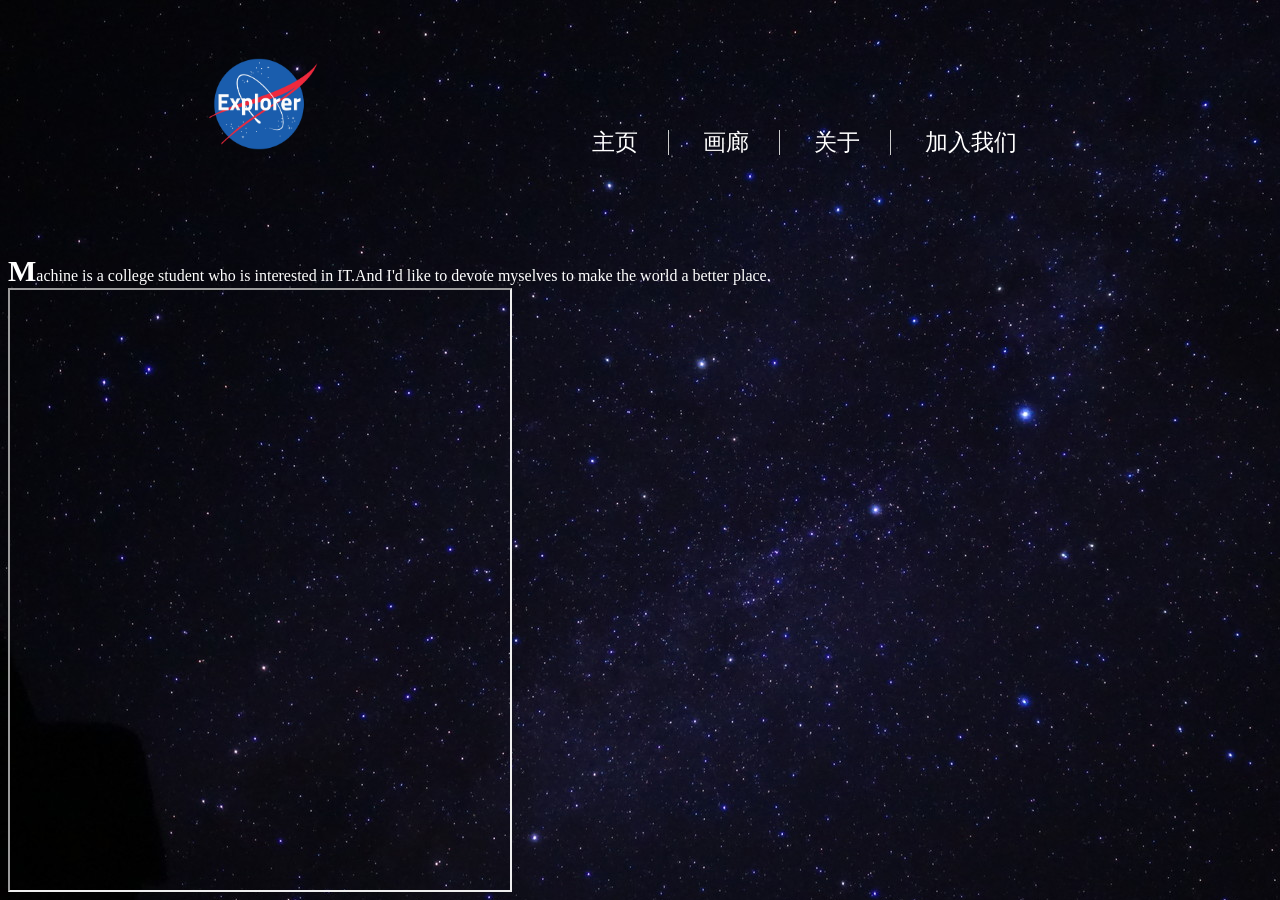
<file: About.html>
<!doctype html>
<html>
    <head>
        <meta charset="utf-8">
        <title>Explorer</title>
        <link type="text/css" rel="stylesheet" href="css/general.css">
        <link type="text/css" rel="stylesheet" href="css/About.css">
    </head>

    <body>
        <div class="header">
            <div class="header-logo special1">
                <a href="index.html"><img src="img/Logos/Explorer.png" alt="logo"></a>
            </div>
            <div class="header-navigationbar special1">
                <ul>
                    <li><a href="index.html">主页</a></li>
                    <li><a href="Gallery.html">画廊</a></li>
                    <li><a href="About.html">关于</a></li>
                    <li><a href="Join us.html" class="except1">加入我们</a></li>
                </ul>
            </div>
        </div>
        <div class="main">
            <p class="special2" id="para">Machine is a college student who is interested in IT.And I'd like to devote myselves to make the world a better place.</p>
            <iframe src="https://ditu.amap.com/" class="special2"></iframe>
        </div>
    </body>
</html>
</file>
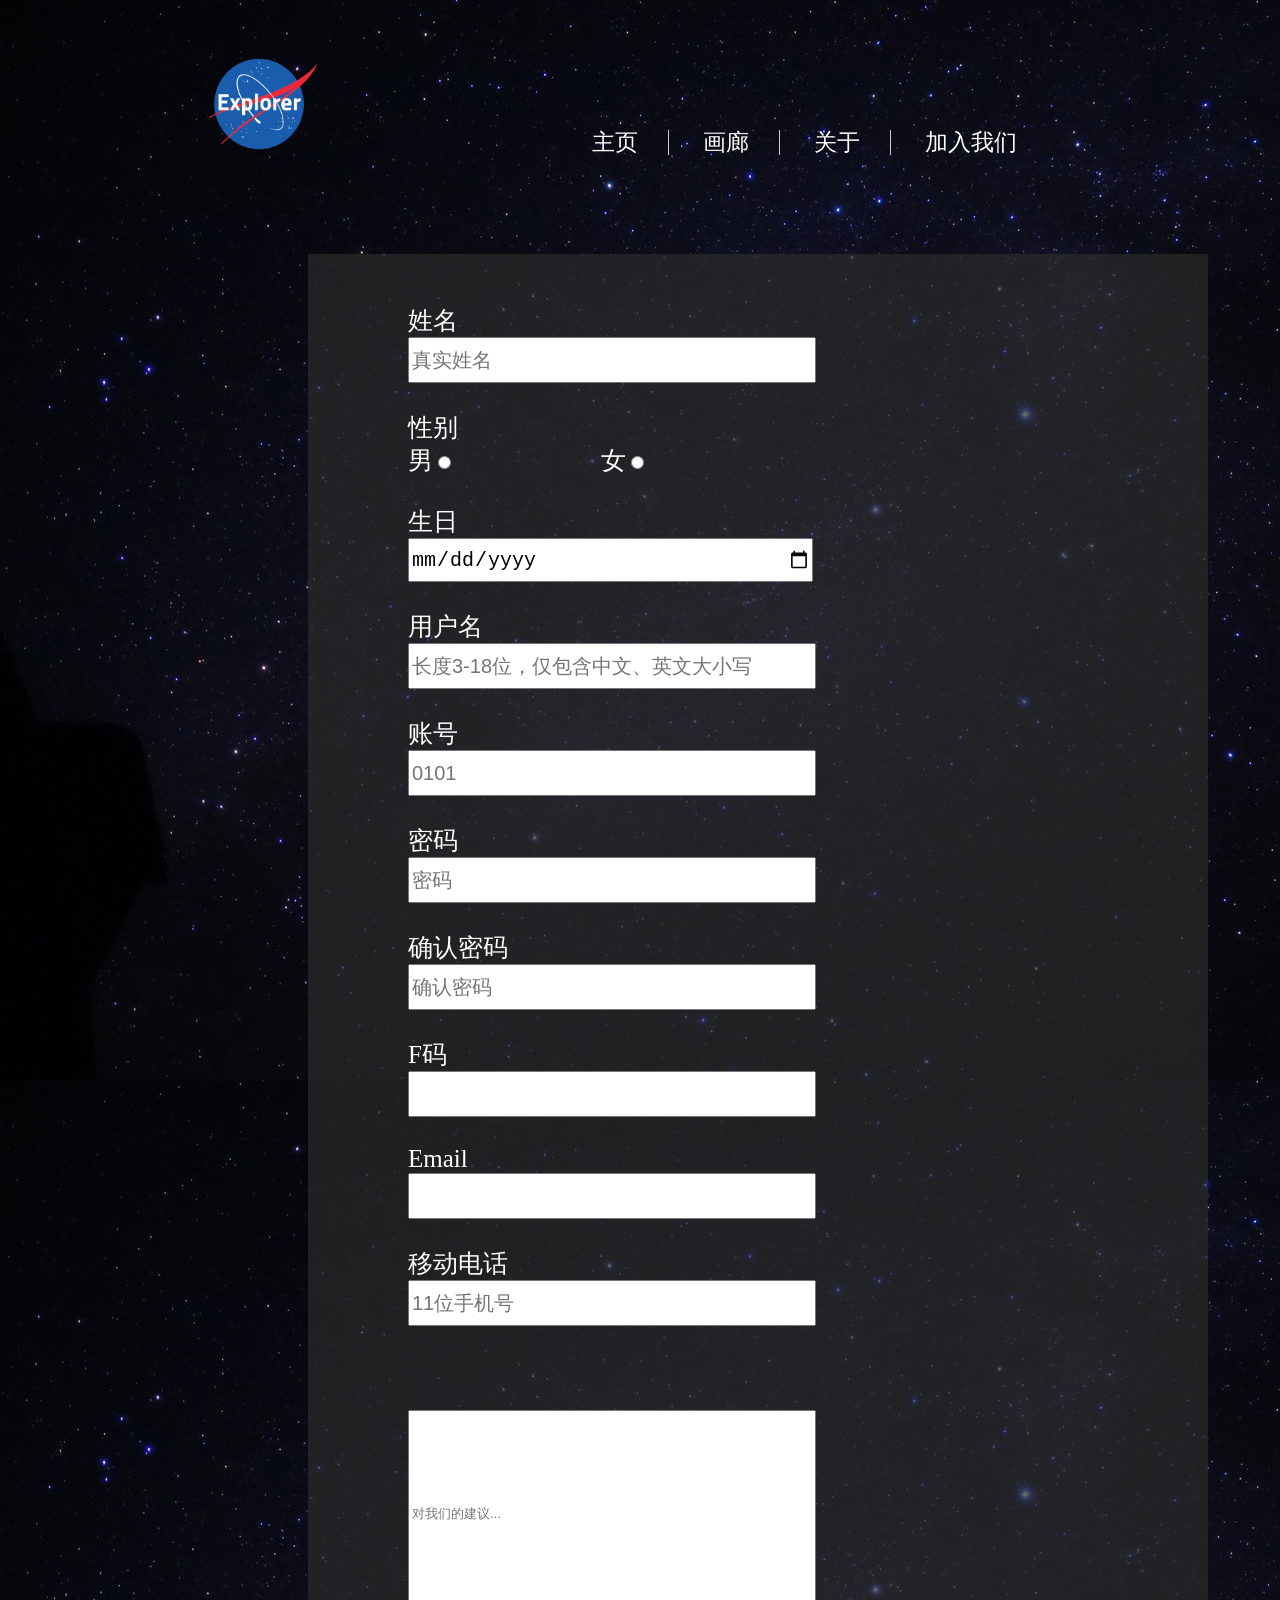
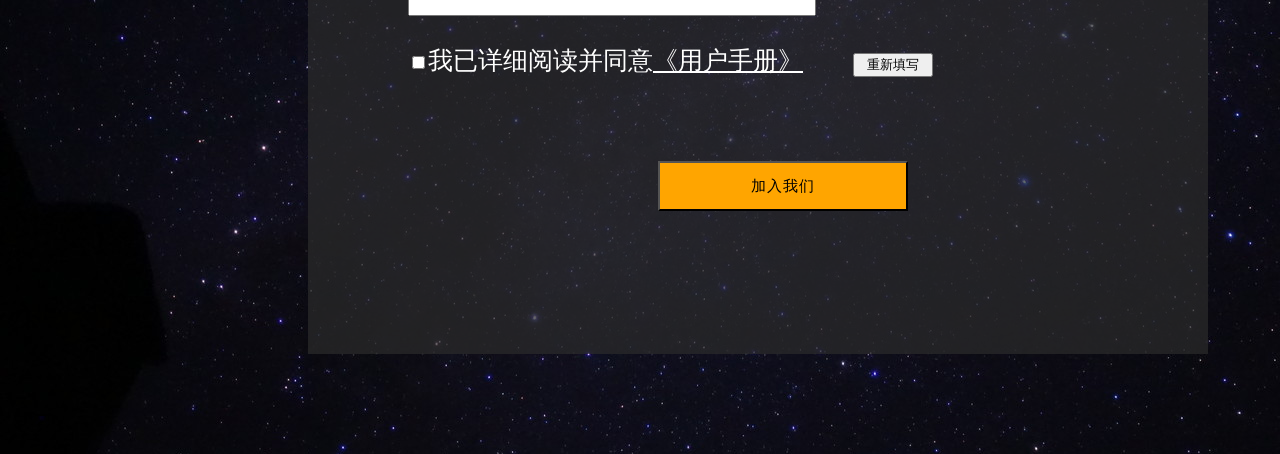
<file: Join us.html>
<!doctype html>
<html>
    <head>
        <meta charset="utf-8">
        <title>Join us-Explorer</title>
        <link type="text/css" rel="stylesheet" href="css/general.css">
        <link type="text/css" rel="stylesheet" href="css/Join us-1.css">
    </head>

    <body>
        <div class="header">
            <div class="header-logo special1">
                <a href="index.html"><img src="img/Logos/Explorer.png" alt="logo"></a>
            </div>
            <div class="header-navigationbar special1">
                <ul>
                    <li><a href="index.html">主页</a></li>
                    <li><a href="Gallery.html">画廊</a></li>
                    <li><a href="About.html">关于</a></li>
                    <li><a href="Join us.html" class="except1">加入我们</a></li>
                </ul>
            </div>
        </div>
        <div calss="main">
            <form class="mainform1" action="Server.html">
                姓名<br>
                <input type="text" name="name" placeholder="真实姓名" class="list">
                <br><br>
                性别<br>
                男<input type="radio" name="sex" class="except2">女<input type="radio" name="sex" class="except2">
                <br><br>
                生日<br>
                <input type="date" name="brithday-date" class="list">
                <br><br>
                用户名<br>
                <input type="text" name="username" placeholder="长度3-18位，仅包含中文、英文大小写" class="list" size="3" maxlength="18">
                <br><br>
                账号<br>
                <input type="text" name="user-account" placeholder="0101" class="list" readonly>
                <br><br>
                密码<br>
                <input type="password" name="password" placeholder="密码" class="list">
                <br><br>
                确认密码<br>
                <input type="password" name="confirm-password" placeholder="确认密码" class="list">
                <br><br>
                F码<br>
                <input type="text" name="F-code" class="list" placeholder="">
                <br><br>
                Email<br>
                <input type="email" name="email" class="list">
                <br><br>
                移动电话<br>
                <input type="tel" name="tel-number" class="list" placeholder="11位手机号" maxlength="11">
                <br><br><br><br>
                <input type="textarea" name="suggestion" placeholder="对我们的建议..." rows="10" class="suggestion" wrap="physical">
                <br><br>
                <input type="checkbox" name="agreement-check" selected>我已详细阅读并同意<a class="user-agreement" href="https://www.apmex.com/useragreement">《用户手册》</a><input type="reset" value="重新填写" class="reset">
                <br><br><br><br>
                <input type="submit" value="加入我们" class="submit">
            </form>
        </div>
    </body>
</html>
</file>
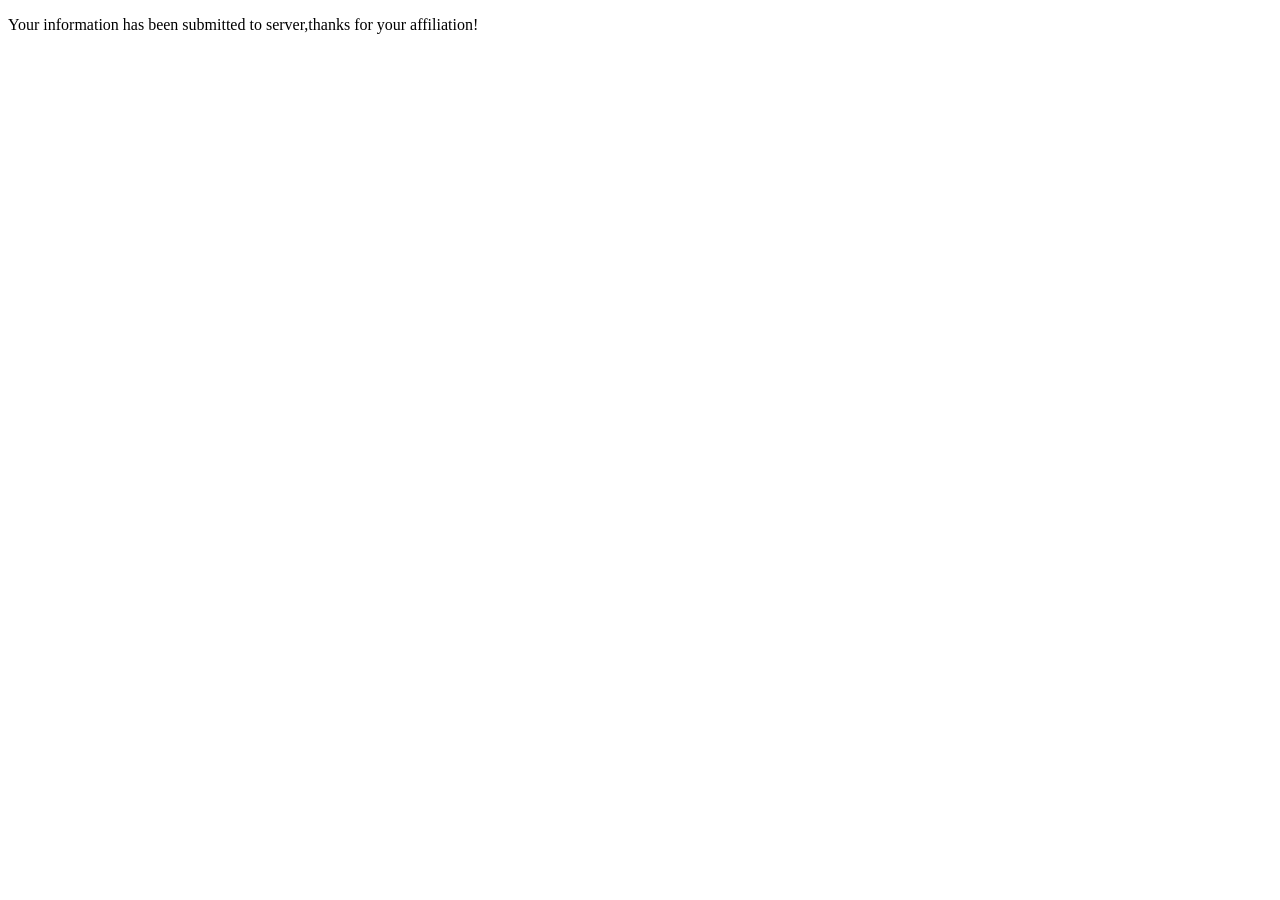
<file: Server.html>
<!doctype html>
<html>
<head>
<meta charset="utf-8">
<title>Server</title>
</head>

<body>
    <p>Your information has been submitted to server,thanks for your affiliation!</p>
</body>
</html>
</file>
<file: css/general.css>
@charset "utf-8";
/* CSS Document */
body{
    background-image:url("../img/Explorer background.jpg");
}

/*设置logo和导航栏为单行显示*/
.special1{
    display:inline-block;
}

/*设置图片位置*/
.header-logo{
    margin:50px 200px 100px 200px;
}

/*logo大小设置*/
.header-logo>a>img{
    width:110px;
    height:92px;
}

/*设置导航栏为单行显示*/
.header-navigationbar>ul>li{
    display:inline;
}

/*设置分隔符*/
.header-navigationbar>ul>li>a:not(.except1){
    border-right:1px solid #ccc;

}
/*设置导航栏中的文字属性*/
.header-navigationbar>ul>li>a{
    color:white;
    font-size:23px;
    text-decoration:none;
    padding:0px 30px 0px 30px
}

.header-navigationbar>ul>li>a:hover{
    background-color:#0b3d91;
}
</file>
<file: css/About.css>
@charset "utf-8";
/* CSS Document */
.main>p{
    color:white;
}

#para:first-letter{
    font-size:30px;
    font-weight: bold;
}

.main>iframe{
    width:500px;
    height:600px;
}

.special2{
    float:left;
    margin:0 auto;
}
</file>
<file: css/Join us-1.css>
@charset "utf-8";
/* CSS Document */

.mainform1{ 
    width:700px;
    height:1600px;
    color:white;
    font-size:25px;
    margin:0px 50px 100px 300px;
    padding:50px 100px 50px 100px;
    background-color:rgba(43,43,43,0.70)
}

.list{
    width:400px;
    height:40px;
    font-size:20px;
}

.reset{
    width:80px;
    text-align:center;
    margin-left:50px;
}

.except2{
    margin-right:150px;
}

.suggestion{
    width:400px;
    height:200px;
}

.submit{
    width:250px;
    height:50px;
    font-size:15px;
    letter-spacing:1px;
    margin-left:250px;
    background-color:orange;
}

.user-agreement{
    color:white;
}
</file>
